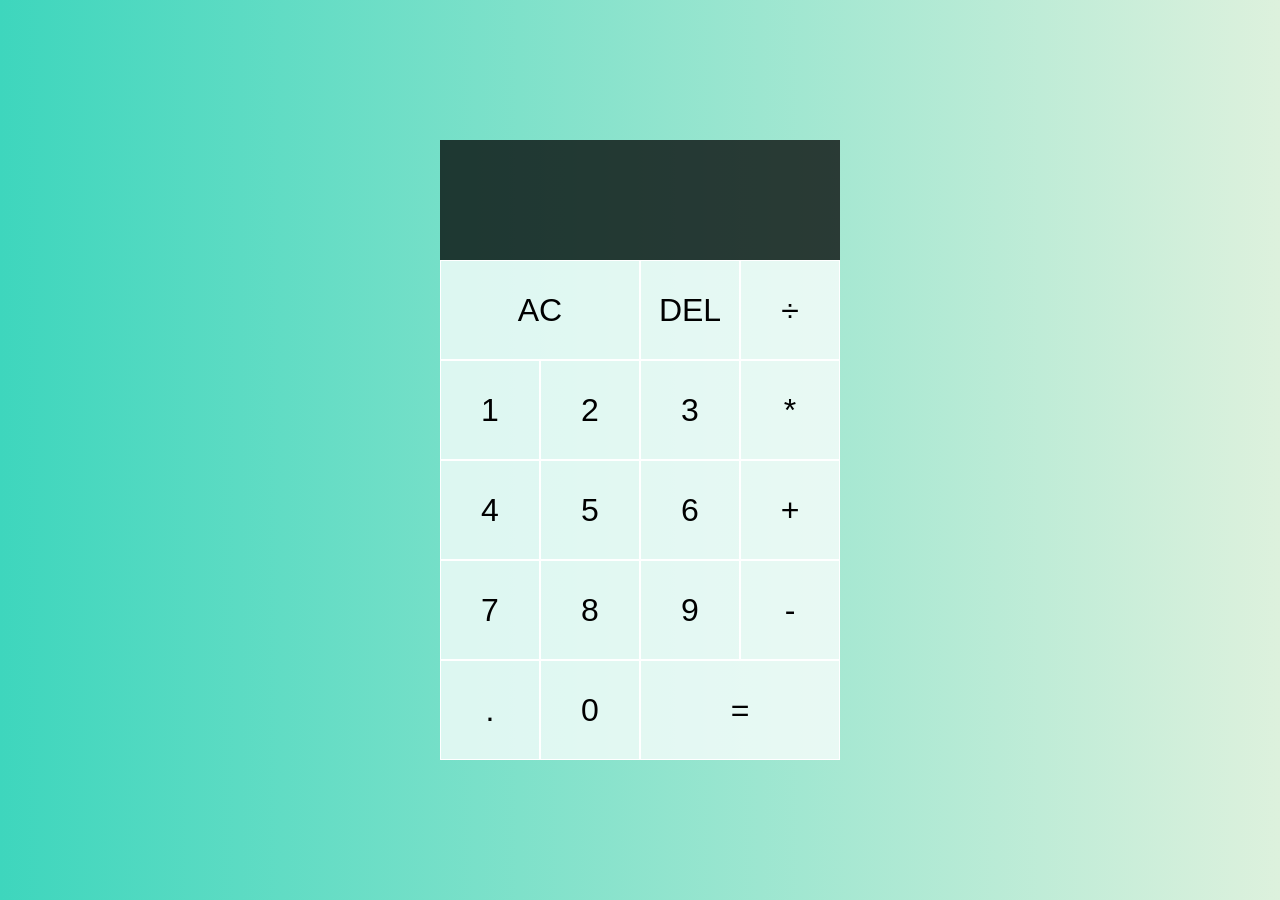
<file: index.html>
<!DOCTYPE html>
<html lang="en">
<head>
  <meta charset="UTF-8">
  <meta name="viewport" content="width=device-width, initial-scale=1.0">
  <meta http-equiv="X-UA-Compatible" content="ie=edge">
  <title>Calculator</title>
  <link href="./assets/css/styles.css" rel="stylesheet">
  <script src="./assets/js/main.js" defer></script>
</head>
<body>
  <div class="calculator-grid">
    <div class="output">
      <div data-previous-operand class="previous-operand"></div>
      <div data-current-operand class="current-operand"></div>
    </div>
    <button data-all-clear class="span-two">AC</button>
    <button data-delete>DEL</button>
    <button data-operation>÷</button>
    <button data-number>1</button>
    <button data-number>2</button>
    <button data-number>3</button>
    <button data-operation>*</button>
    <button data-number>4</button>
    <button data-number>5</button>
    <button data-number>6</button>
    <button data-operation>+</button>
    <button data-number>7</button>
    <button data-number>8</button>
    <button data-number>9</button>
    <button data-operation>-</button>
    <button data-number>.</button>
    <button data-number>0</button>
    <button data-equals class="span-two">=</button>
  </div>
</body>
</html>
</file>
<file: assets/css/styles.css>
*, *::before, *::after {
	box-sizing: border-box;
	font-family: Gotham Rounded, sans-serif;
	font-weight: normal;
  }
  
  body {
	padding: 0;
	margin: 0;
	background: linear-gradient(to right,#3ed6bd, #ddf1dd);
  }
  
  .calculator-grid {
	display: grid;
	justify-content: center;
	align-content: center;
	min-height: 100vh;
	grid-template-columns: repeat(4, 100px);
	grid-template-rows: minmax(120px, auto) repeat(5, 100px);
  }
  
  .calculator-grid > button {
	cursor: pointer;
	font-size: 2rem;
	border: 1px solid white;
	outline: none;
	background-color: rgba(255, 255, 255, .75);
  }
  
  .calculator-grid > button:hover {
	background-color: rgba(255, 255, 255, .9);
  }
  
  .span-two {
	grid-column: span 2;
  }
  
  .output {
	grid-column: 1 / -1;
	background-color: rgba(0, 0, 0, .75);
	display: flex;
	align-items: flex-end;
	justify-content: space-around;
	flex-direction: column;
	padding: 10px;
	word-wrap: break-word;
	word-break: break-all;
  }
  
  .output .previous-operand {
	color: rgba(255, 255, 255, .75);
	font-size: 1.5rem;
  }
  
  .output .current-operand {
	color: white;
	font-size: 2.5rem;
  }
</file>
